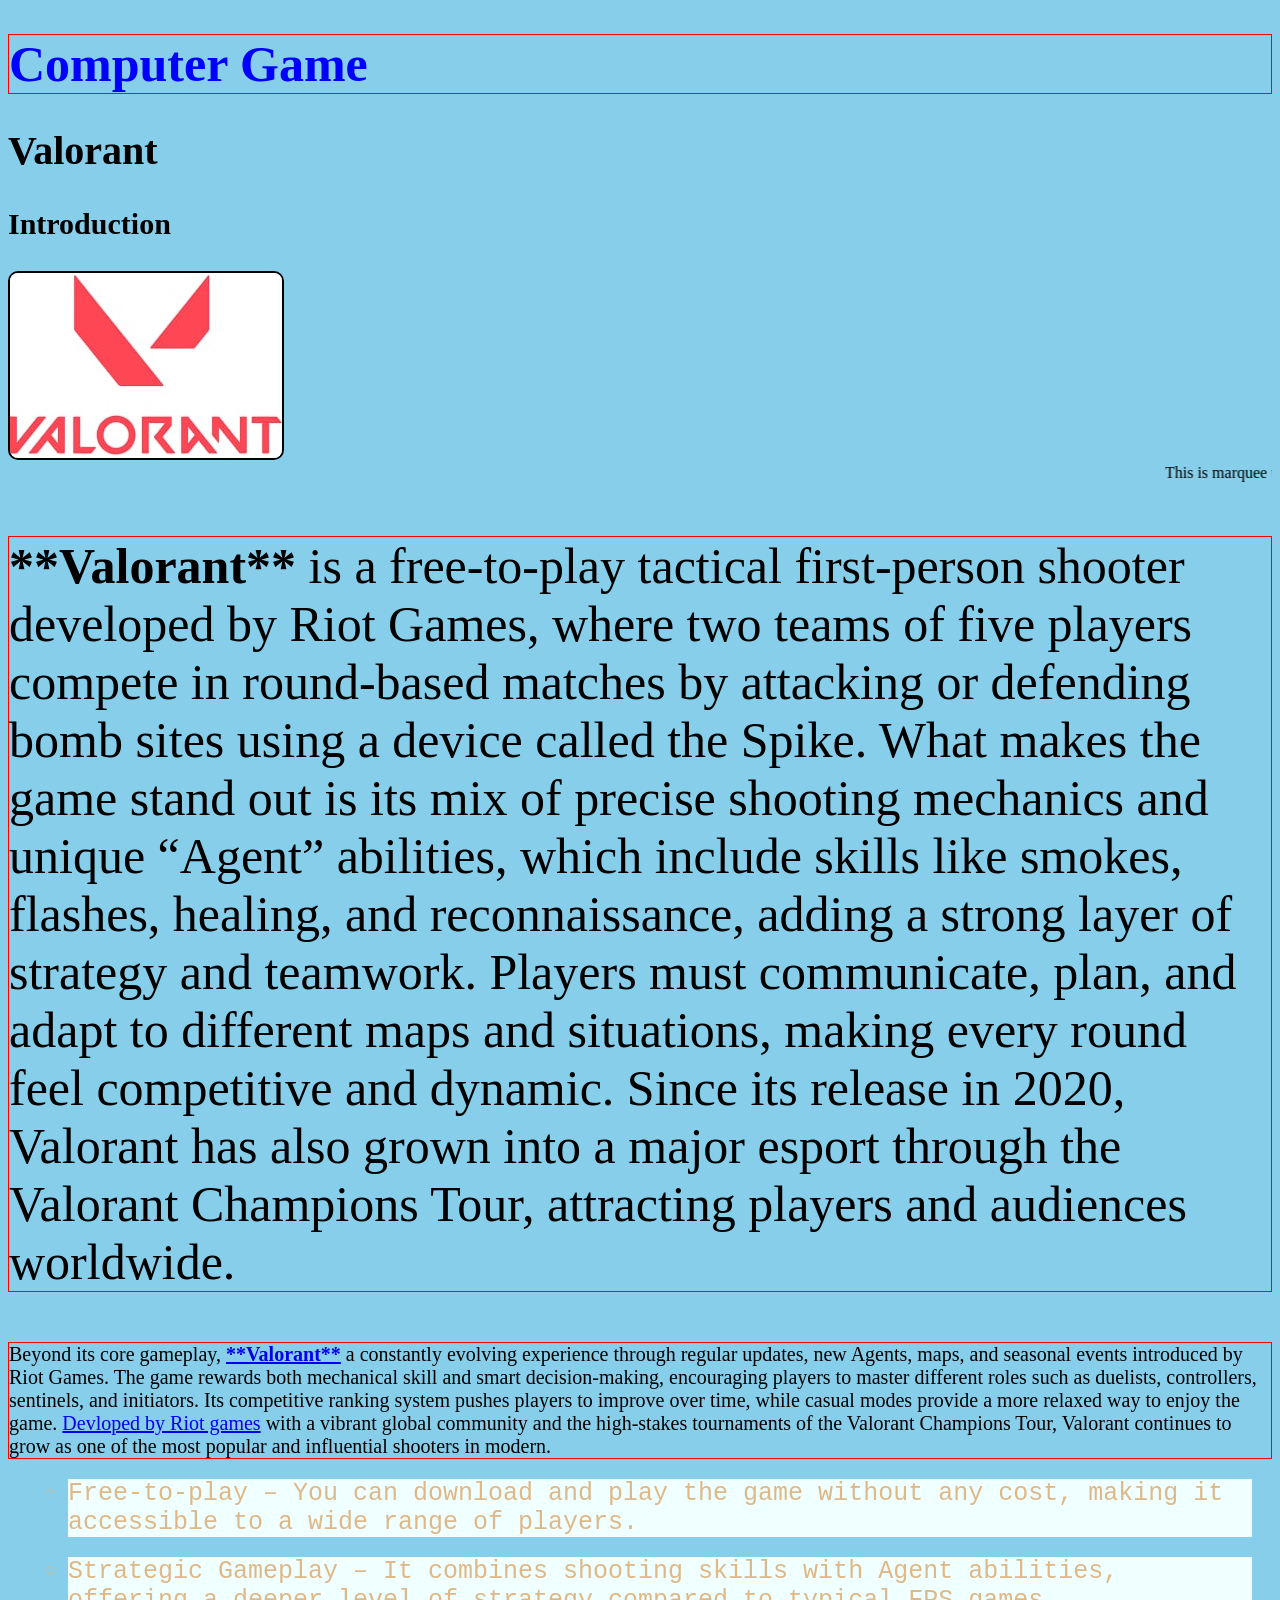
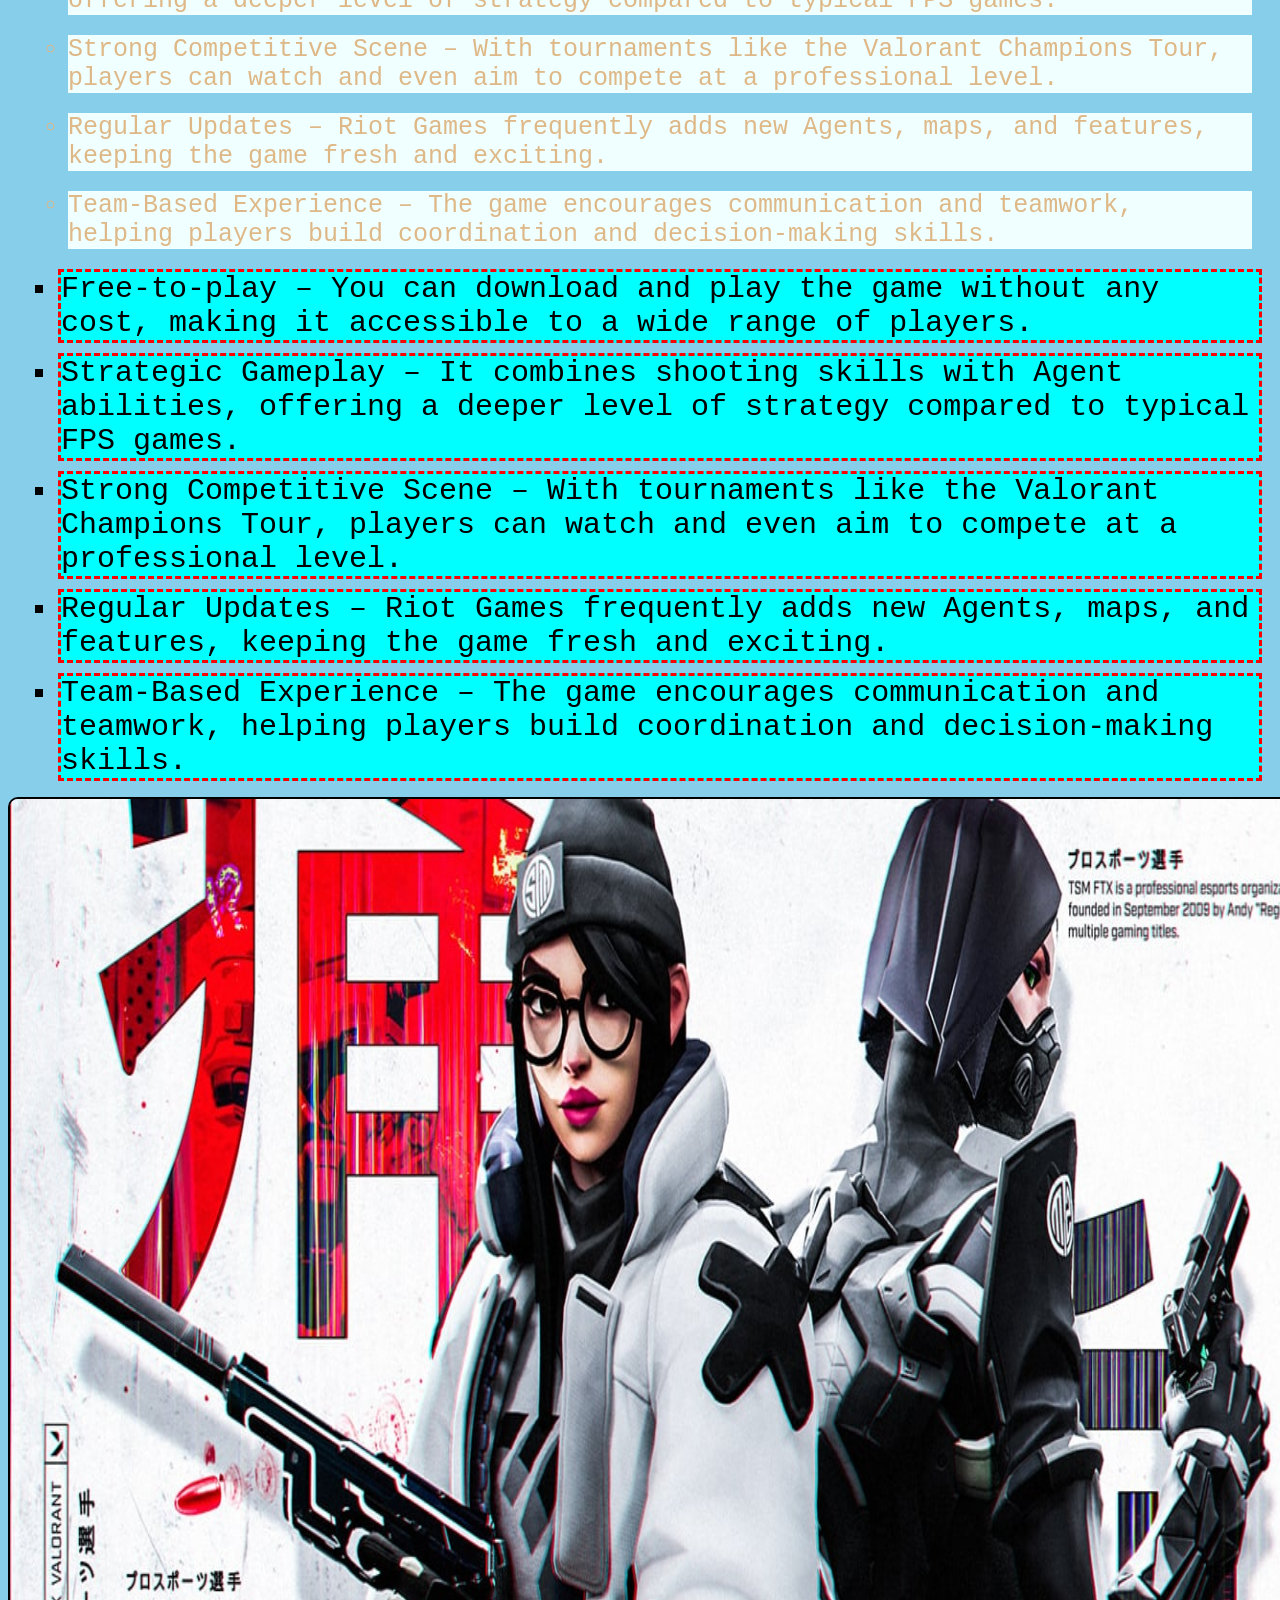
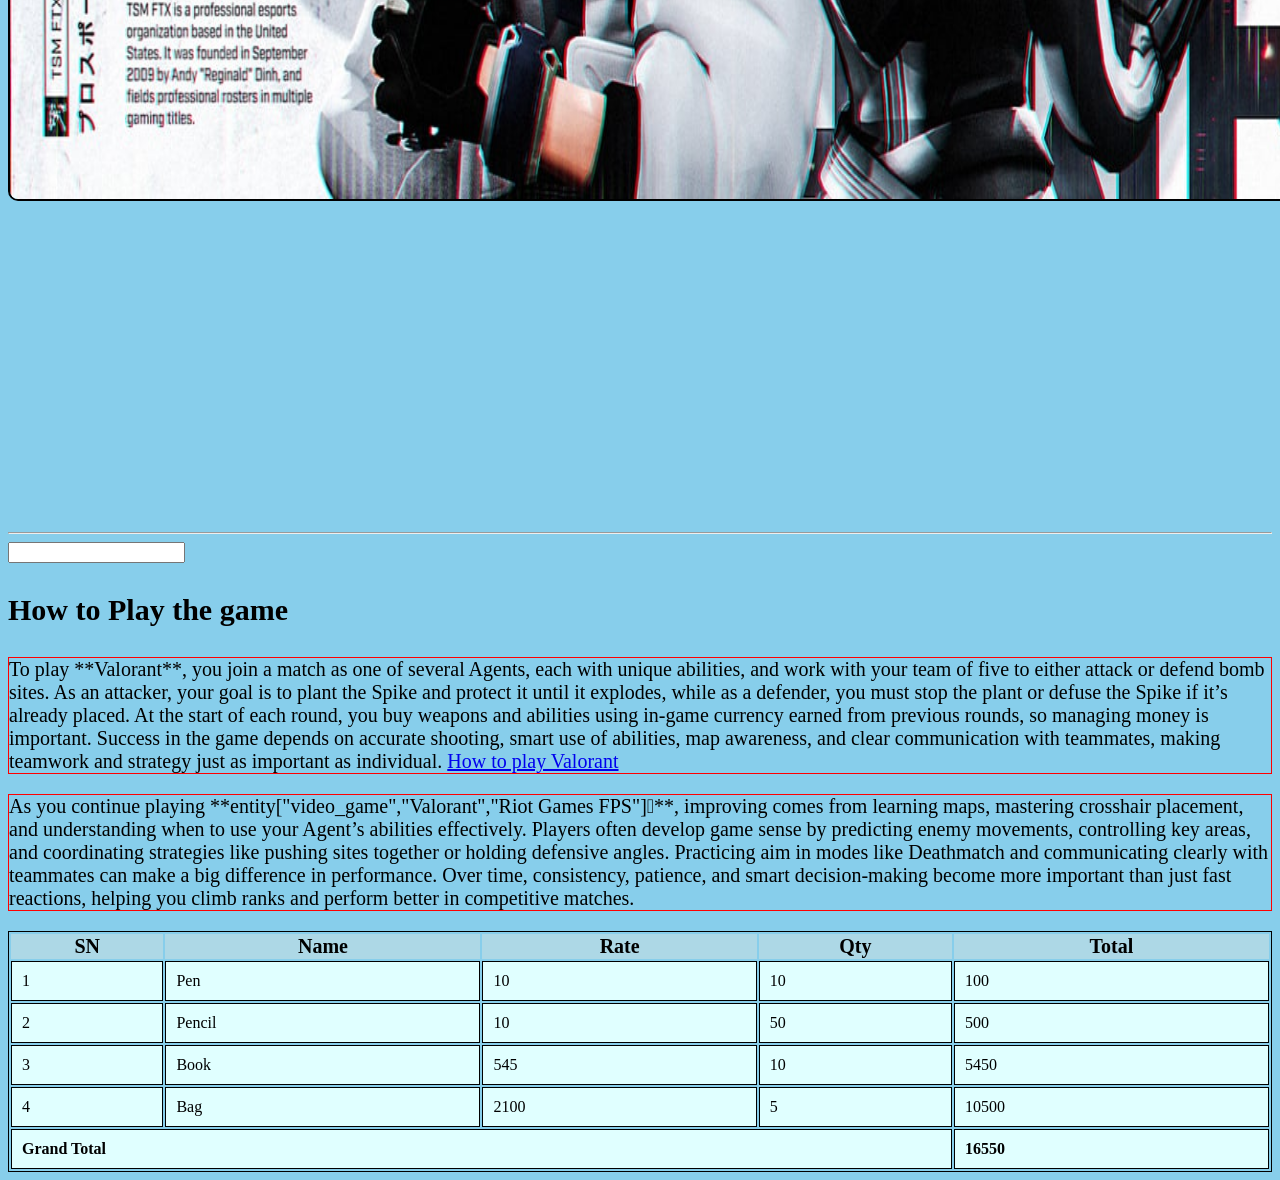
<file: index.html>
<!DOCTYPE html>
<html lang="en">
<head>
    <meta charset="UTF-8">
    <meta name="viewport" content="width=device-width, initial-scale=1.0">
    <title>Week 2 Tasks</title>
    <link rel="stylesheet" href="w4.css">
    <style>
        h1 {
            color: blue;
            font-size: 50px;
            border: 1px solid red
        } 
        h2 {
            color: black;
            font-size: 40px;
        }
        h3 {
            color: black;
            font-size: 30px;
        }

        p{
            color: black;
            font-size: 20px;
        }
    </style>
</head>
<body>
    <h1>Computer Game</h1>
    <h2>Valorant</h2>
    <h3>Introduction</h3>
    <img src="Logo.png.jpg" alt="Logo of Valorant"> 
    <marquee behavior="screen" direction="left">This is marquee tag</marquee>
    <p style="color: black; font-size: 50px;">
       <b>**Valorant**</b> is a free-to-play tactical first-person shooter developed by Riot Games, where two teams of five players compete in round-based matches by attacking or defending bomb sites using a device called the Spike. What makes the game stand out is its mix of precise shooting mechanics and unique “Agent” abilities, which include skills like smokes, flashes, healing, and reconnaissance, adding a strong layer of strategy and teamwork. Players must communicate, plan, and adapt to different maps and situations, making every round feel competitive and dynamic. Since its release in 2020, Valorant has also grown into a major esport through the Valorant Champions Tour, attracting players and audiences worldwide.
    </p>
    <p>
        Beyond its core gameplay, <a href="https://en.wikipedia.org/wiki/Valorant" target="_blank"><b>**Valorant**</b></a> a constantly evolving experience through regular updates, new Agents, maps, and seasonal events introduced by Riot Games. The game rewards both mechanical skill and smart decision-making, encouraging players to master different roles such as duelists, controllers, sentinels, and initiators. Its competitive ranking system pushes players to improve over time, while casual modes provide a more relaxed way to enjoy the game. <a href="https://playvalorant.com/en-gb/" target="_blank">Devloped by Riot games</a> with a vibrant global community and the high-stakes tournaments of the Valorant Champions Tour, Valorant continues to grow as one of the most popular and influential shooters in modern.
    </p>
    <ul>
        <li>
            Free-to-play – You can download and play the game without any cost, making it accessible to a wide range of players.
        </li>
        <li>
            Strategic Gameplay – It combines shooting skills with Agent abilities, offering a deeper level of strategy compared to typical FPS games.
        </li>
        <li>
            Strong Competitive Scene – With tournaments like the Valorant Champions Tour, players can watch and even aim to compete at a professional level.
        </li>
        <li>
            Regular Updates – Riot Games frequently adds new Agents, maps, and features, keeping the game fresh and exciting.
        </li>
        <li>
            Team-Based Experience – The game encourages communication and teamwork, helping players build coordination and decision-making skills.
        </li>
    </ul>
    <ol>
        <li>
            Free-to-play – You can download and play the game without any cost, making it accessible to a wide range of players.
        </li>
        <li>
            Strategic Gameplay – It combines shooting skills with Agent abilities, offering a deeper level of strategy compared to typical FPS games.
        </li>
        <li>
            Strong Competitive Scene – With tournaments like the Valorant Champions Tour, players can watch and even aim to compete at a professional level.
        </li>
        <li>
            Regular Updates – Riot Games frequently adds new Agents, maps, and features, keeping the game fresh and exciting.
        </li>
        <li>
            Team-Based Experience – The game encourages communication and teamwork, helping players build coordination and decision-making skills.
        </li>
    </ol>
    <img src="banner.png.jpg" height="1000" width="1840" alt="Banner of Valorant">

    <iframe width="560" height="315" src="https://www.youtube.com/embed/HBmaJuHUKDY" title="YouTube video player" frameborder="0" allow="accelerometer; autoplay; clipboard-write; encrypted-media; gyroscope; picture-in-picture; web-share" referrerpolicy="strict-origin-when-cross-origin" allowfullscreen></iframe>
    <iframe width="560" height="315" src="https://www.youtube.com/embed/3xjpx8-2gD0" title="YouTube video player" frameborder="0" allow="accelerometer; autoplay; clipboard-write; encrypted-media; gyroscope; picture-in-picture; web-share" referrerpolicy="strict-origin-when-cross-origin" allowfullscreen></iframe>
<section>
</section>
<hr>
<section class="websection" id="paragraph" value="Introduction">
    <input type="number" name=""value="Hello" id="" class=""/>
    <h3>How to Play the game</h3>
    <p style="color: black; font-size: 20px;">
        To play **Valorant**, you join a match as one of several Agents, each with unique abilities, and work with your team of five to either attack or defend bomb sites. As an attacker, your goal is to plant the Spike and protect it until it explodes, while as a defender, you must stop the plant or defuse the Spike if it’s already placed. At the start of each round, you buy weapons and abilities using in-game currency earned from previous rounds, so managing money is important. Success in the game depends on accurate shooting, smart use of abilities, map awareness, and clear communication with teammates, making teamwork and strategy just as important as individual. <a href="https://youtu.be/HBmaJuHUKDY?si=I17Joq02n6UGfr6G" target="_blank">How to play Valorant</a>
    </p>
    <p>
        As you continue playing **entity["video_game","Valorant","Riot Games FPS"]**, improving comes from learning maps, mastering crosshair placement, and understanding when to use your Agent’s abilities effectively. Players often develop game sense by predicting enemy movements, controlling key areas, and coordinating strategies like pushing sites together or holding defensive angles. Practicing aim in modes like Deathmatch and communicating clearly with teammates can make a big difference in performance. Over time, consistency, patience, and smart decision-making become more important than just fast reactions, helping you climb ranks and perform better in competitive matches.
    </p>

</head>
<body>
<table>
    <tr>
        <th>SN</th>
        <th>Name</th>
        <th>Rate</th>
        <th>Qty</th>
        <th>Total</th>
    </tr>
    <tr>
        <td>1</td>
        <td>Pen</td>
        <td>10</td>
        <td>10</td>
        <td>100</td>
    </tr>
    <tr>
        <td>2</td>
        <td>Pencil</td>
        <td>10</td>
        <td>50</td>
        <td>500</td>
    </tr>
    <tr>
        <td>3</td>
        <td>Book</td>
        <td>545</td>
        <td>10</td>
        <td>5450</td>
    </tr>
    <tr>
        <td>4</td>
        <td>Bag</td>
        <td>2100</td>
        <td>5</td>
        <td>10500</td>
    </tr>
    <!-- Grand Total Row -->
    <tr>
        <td colspan="4"><strong>Grand Total</strong></td>
        <td><strong>16550</strong></td>
    </tr>
</table>
</body>
</html>
</file>
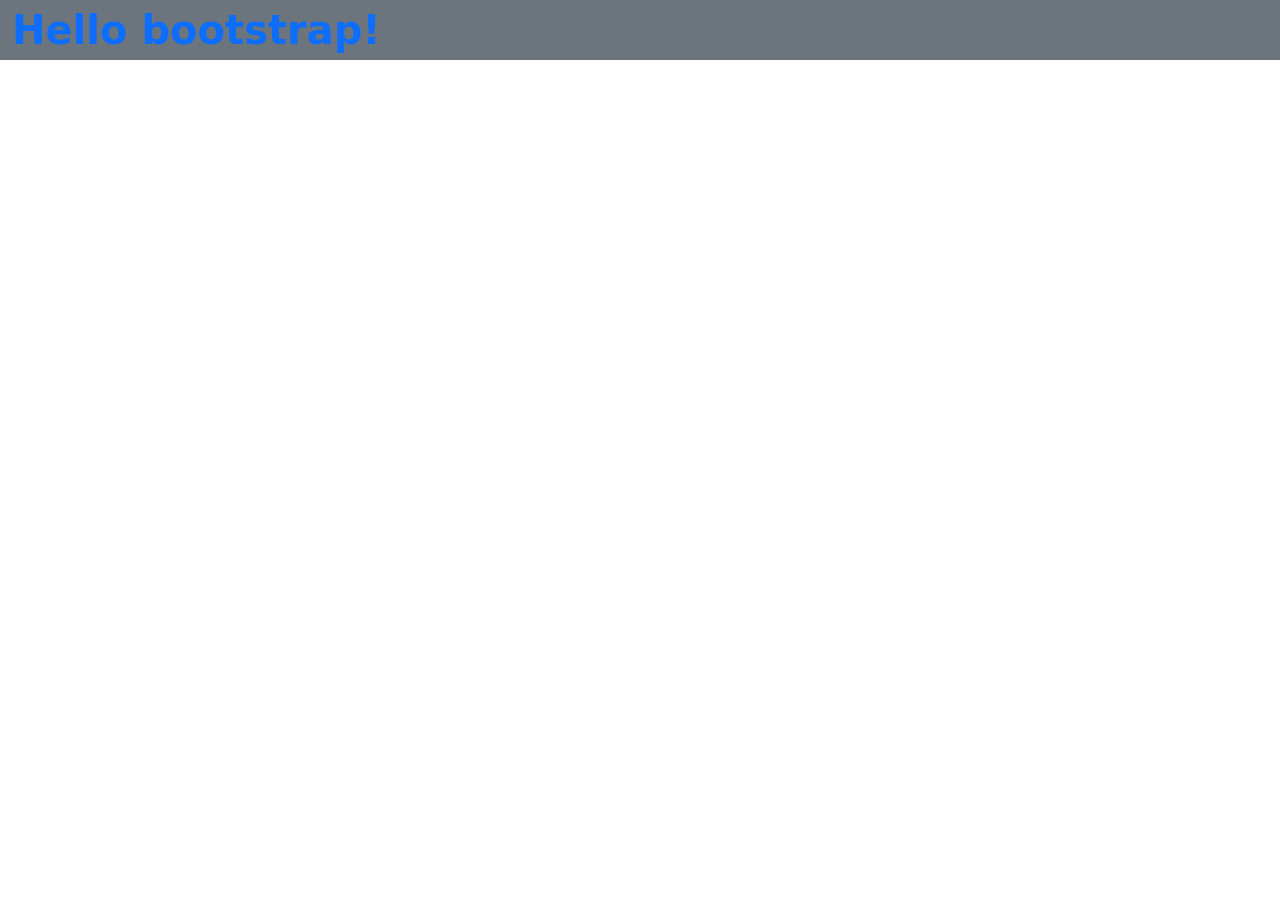
<file: bt.html>
<!DOCTYPE html>
<html lang="en">
<head>
    <meta charset="UTF-8">
    <meta name="viewport" content="width=device-width, initial-scale=1.0">
    <title>Bootstrap Practice</title>
    <link href="https://cdn.jsdelivr.net/npm/bootstrap@5.3.8/dist/css/bootstrap.min.css" rel="stylesheet" integrity="sha384-sRIl4kxILFvY47J16cr9ZwB07vP4J8+LH7qKQnuqkuIAvNWLzeN8tE5YBujZqJLB" crossorigin="anonymous">
</head>
<body>
    <div class="container-fluid bg-secondary text-white">
       <p class="fw-bold fs-1 text-primary">Hello bootstrap!</p>
    </div>
</body>
</html>
</file>
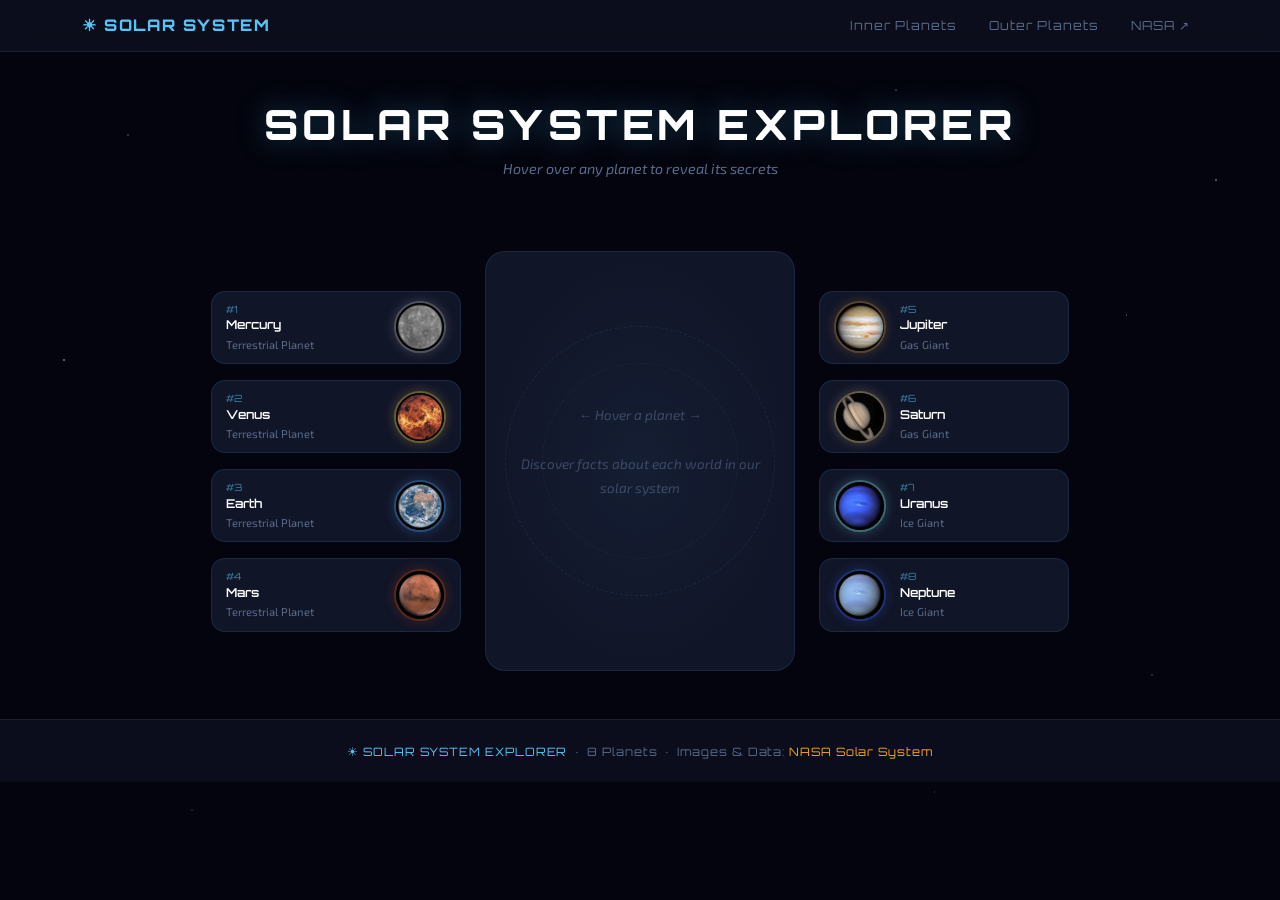
<file: Layout Task/Task.html>
<!DOCTYPE html>
<html lang="en">
<head>
  <meta charset="UTF-8"/>
  <meta name="viewport" content="width=device-width, initial-scale=1.0"/>
  <title>Solar System Explorer</title>

  <!-- Bootstrap 5 CSS -->
  <link href="https://cdn.jsdelivr.net/npm/bootstrap@5.3.3/dist/css/bootstrap.min.css" rel="stylesheet"/>
  <!-- Google Fonts -->
  <link href="https://fonts.googleapis.com/css2?family=Orbitron:wght@400;600;800&family=Exo+2:ital,wght@0,300;0,400;0,600;1,300&display=swap" rel="stylesheet"/>
  <!-- Your custom CSS file -->
  <link rel="stylesheet" href="style.css"/>
</head>
<body>

  <!-- ══════════════════════════════
       NAVBAR
  ══════════════════════════════ -->
  <nav class="navbar navbar-expand-lg">
    <div class="container">
      <a class="navbar-brand" href="#">☀ SOLAR SYSTEM</a>
      <button class="navbar-toggler" type="button"
              data-bs-toggle="collapse" data-bs-target="#nav"
              aria-controls="nav" aria-expanded="false">
        <span class="navbar-toggler-icon"></span>
      </button>
      <div class="collapse navbar-collapse" id="nav">
        <ul class="navbar-nav ms-auto gap-3">
          <li class="nav-item"><a class="nav-link" href="#">Inner Planets</a></li>
          <li class="nav-item"><a class="nav-link" href="#">Outer Planets</a></li>
          <li class="nav-item">
            <a class="nav-link" href="https://solarsystem.nasa.gov" target="_blank">NASA ↗</a>
          </li>
        </ul>
      </div>
    </div>
  </nav>

  <!-- ══════════════════════════════
       PAGE TITLE
  ══════════════════════════════ -->
  <div class="page-title">
    <h1>SOLAR SYSTEM EXPLORER</h1>
    <p>Hover over any planet to reveal its secrets</p>
  </div>

  <!-- ══════════════════════════════
       MAIN LAYOUT — left | center | right
  ══════════════════════════════ -->
  <div class="solar-wrapper">

    <!-- LEFT column: Mercury, Venus, Earth, Mars -->
    <div class="planet-list left" id="leftPlanets"></div>

    <!-- CENTER panel: shows planet details on hover -->
    <div class="center-display" id="centerDisplay">
      <p class="center-placeholder">
        ← Hover a planet →<br/><br/>
        Discover facts about each world in our solar system
      </p>
    </div>

    <!-- RIGHT column: Jupiter, Saturn, Uranus, Neptune -->
    <div class="planet-list right" id="rightPlanets"></div>

  </div>

  <!-- ══════════════════════════════
       FOOTER
  ══════════════════════════════ -->
  <footer>
    <span class="hi">☀ SOLAR SYSTEM EXPLORER</span> &nbsp;·&nbsp;
    8 Planets &nbsp;·&nbsp;
    Images &amp; Data:
    <a href="https://solarsystem.nasa.gov" target="_blank"
       style="color:var(--accent2);text-decoration:none">NASA Solar System</a>
  </footer>

  <!-- Bootstrap JS -->
  <script src="https://cdn.jsdelivr.net/npm/bootstrap@5.3.3/dist/js/bootstrap.bundle.min.js"></script>
  <!-- Your custom JS file -->
  <script src="app.js"></script>

</body>
</html>
</file>
<file: w4.css>
h1 {
    color:blue;
    font-size: 50px;
    border: 1px solid red;
}

p {
    color: rgb(255, 255, 255);
    font-size: 20px;
    border: 1px solid red;
  
}
body
{
    background-color: skyblue;
}

ul li {
    color: burlywood;
    margin: 20px;
    font-family: monospace;
    background-color: azure;
    font-size: 25px;
    list-style-type: circle;
}

ol li {
    font-size: 30px;
    color: black;
    margin: 10px;
    font-family: 'Courier New', Courier, monospace;
    background-color: aqua;
    list-style-type: square;
    border: 3px dashed red;
}

img{
    border: 2px solid black;
    border-radius: 10px;
}

table{
    width: 100%;
    border: 1px solid black;
}

th {
    background-color: lightblue;
    font-weight: bold;
    font-size: 20px;
}
td {
    background-color: lightcyan;
    color: black;
    border: 1px solid black;
    padding: 10px;
    text-align: left; 
}
</file>
<file: Layout Task/style.css>
/* ══════════════════════════════
   CSS VARIABLES
══════════════════════════════ */
:root {
  --bg:      #03040d;
  --surface: #0c0f1e;
  --card:    #111528;
  --border:  rgba(100,180,255,0.12);
  --accent:  #58c4f5;
  --accent2: #f5a623;
  --glow:    rgba(88,196,245,0.35);
  --text:    #cdd8f0;
  --muted:   #5a6a8a;
}

*, *::before, *::after { box-sizing: border-box; margin:0; padding:0; }
html { scroll-behavior: smooth; }

body {
  background: var(--bg);
  color: var(--text);
  font-family: 'Exo 2', sans-serif;
  min-height: 100vh;
  overflow-x: hidden;
}

/* ── Starfield background ── */
body::before {
  content: '';
  position: fixed; inset: 0; pointer-events: none; z-index: 0;
  background-image:
    radial-gradient(1px 1px at 10% 15%, rgba(255,255,255,.6) 0%, transparent 100%),
    radial-gradient(1px 1px at 25% 60%, rgba(255,255,255,.4) 0%, transparent 100%),
    radial-gradient(1px 1px at 40% 30%, rgba(255,255,255,.5) 0%, transparent 100%),
    radial-gradient(1px 1px at 55% 80%, rgba(255,255,255,.3) 0%, transparent 100%),
    radial-gradient(1px 1px at 70% 10%, rgba(255,255,255,.6) 0%, transparent 100%),
    radial-gradient(1px 1px at 80% 50%, rgba(255,255,255,.4) 0%, transparent 100%),
    radial-gradient(1px 1px at 90% 75%, rgba(255,255,255,.5) 0%, transparent 100%),
    radial-gradient(1px 1px at 15% 90%, rgba(255,255,255,.3) 0%, transparent 100%),
    radial-gradient(1px 1px at 60% 45%, rgba(255,255,255,.4) 0%, transparent 100%),
    radial-gradient(1px 1px at 35% 70%, rgba(255,255,255,.5) 0%, transparent 100%),
    radial-gradient(1.5px 1.5px at 5%  40%, rgba(255,255,255,.7) 0%, transparent 100%),
    radial-gradient(1.5px 1.5px at 95% 20%, rgba(255,255,255,.6) 0%, transparent 100%),
    radial-gradient(1px 1px at 48% 55%, rgba(255,255,255,.4) 0%, transparent 100%),
    radial-gradient(1px 1px at 73% 88%, rgba(255,255,255,.3) 0%, transparent 100%),
    radial-gradient(1px 1px at 88% 35%, rgba(255,255,255,.5) 0%, transparent 100%);
}

/* ══════════════════════════════
   NAVBAR
══════════════════════════════ */
.navbar {
  background: rgba(12,15,30,0.92) !important;
  backdrop-filter: blur(12px);
  border-bottom: 1px solid var(--border);
  font-family: 'Orbitron', sans-serif;
  font-size: .78rem;
  letter-spacing: .08em;
  position: sticky; top: 0; z-index: 200;
}
.navbar-brand {
  color: var(--accent) !important;
  font-weight: 800;
  font-size: 1rem;
  letter-spacing: .1em;
}
.nav-link { color: var(--muted) !important; transition: color .2s; }
.nav-link:hover { color: var(--accent) !important; }
.navbar-toggler { border-color: var(--accent) !important; }
.navbar-toggler-icon {
  filter: invert(70%) sepia(60%) saturate(400%) hue-rotate(165deg);
}

/* ══════════════════════════════
   PAGE TITLE
══════════════════════════════ */
.page-title {
  text-align: center;
  padding: 3rem 1rem 1.5rem;
  position: relative; z-index: 1;
}
.page-title h1 {
  font-family: 'Orbitron', sans-serif;
  font-size: clamp(1.4rem, 4vw, 2.6rem);
  font-weight: 800;
  color: #fff;
  text-shadow: 0 0 30px var(--glow);
  letter-spacing: .1em;
}
.page-title p {
  color: var(--muted);
  font-size: .9rem;
  margin-top: .5rem;
  font-style: italic;
}

/* ══════════════════════════════
   SOLAR WRAPPER — 3-column grid
══════════════════════════════ */
.solar-wrapper {
  display: grid;
  grid-template-columns: 1fr auto 1fr;
  gap: 0 1.5rem;
  align-items: center;
  padding: 2rem 2rem 3rem;
  max-width: 1200px;
  margin: 0 auto;
  position: relative; z-index: 1;
}

/* ══════════════════════════════
   PLANET LIST (left / right)
══════════════════════════════ */
.planet-list {
  display: flex;
  flex-direction: column;
  gap: 1rem;
}
.planet-list.left  { align-items: flex-end; }
.planet-list.right { align-items: flex-start; }

/* ══════════════════════════════
   PLANET CARD
══════════════════════════════ */
.planet-card {
  display: flex;
  align-items: center;
  gap: .85rem;
  background: var(--card);
  border: 1px solid var(--border);
  border-radius: 14px;
  padding: .6rem .9rem;
  cursor: pointer;
  transition: border-color .25s, transform .25s, box-shadow .25s;
  width: 250px;
  position: relative;
  overflow: hidden;
}

/* glow overlay on hover */
.planet-card::before {
  content: '';
  position: absolute; inset: 0;
  background: radial-gradient(circle at 30% 50%, rgba(88,196,245,.07), transparent 70%);
  opacity: 0;
  transition: opacity .3s;
  pointer-events: none;
}
.planet-card:hover::before,
.planet-card.active::before { opacity: 1; }

/* left cards flip image to right side */
.planet-list.left  .planet-card { flex-direction: row-reverse; }
.planet-list.right .planet-card { flex-direction: row; }

.planet-card:hover,
.planet-card.active {
  border-color: var(--accent);
  box-shadow: 0 0 20px rgba(88,196,245,.3);
  transform: scale(1.03);
}

/* ── Circular thumbnail image ── */
.planet-card .p-thumb {
  width: 52px;
  height: 52px;
  border-radius: 50%;
  object-fit: cover;
  flex-shrink: 0;
  border: 2px solid rgba(88,196,245,.2);
  box-shadow: 0 0 12px rgba(88,196,245,.25);
  transition: box-shadow .3s, transform .3s;
}
.planet-card:hover .p-thumb,
.planet-card.active .p-thumb {
  box-shadow: 0 0 22px rgba(88,196,245,.55);
  transform: scale(1.08);
}

/* ── Card text ── */
.planet-card .p-info { flex: 1; min-width: 0; }
.planet-card .p-num {
  font-family: 'Orbitron', sans-serif;
  font-size: .62rem;
  color: var(--accent);
  opacity: .6;
}
.planet-card .p-name {
  font-family: 'Orbitron', sans-serif;
  font-size: .76rem;
  font-weight: 600;
  color: #fff;
  white-space: nowrap;
  overflow: hidden;
  text-overflow: ellipsis;
}
.planet-card .p-sub {
  font-size: .70rem;
  color: var(--muted);
  margin-top: .12rem;
}

/* ══════════════════════════════
   CENTER DISPLAY PANEL
══════════════════════════════ */
.center-display {
  width: 310px;
  min-height: 420px;
  background: radial-gradient(ellipse at center, rgba(88,196,245,.05) 0%, transparent 70%),
              var(--card);
  border: 1px solid var(--border);
  border-radius: 20px;
  display: flex;
  flex-direction: column;
  align-items: center;
  justify-content: center;
  text-align: center;
  padding: 1.6rem 1.4rem 1.8rem;
  position: relative;
  overflow: hidden;
  transition: border-color .4s, box-shadow .4s;
}
.center-display.lit {
  border-color: rgba(88,196,245,.4);
  box-shadow: 0 0 40px rgba(88,196,245,.15),
              inset 0 0 40px rgba(88,196,245,.04);
}

/* Orbit ring decorations */
.center-display::before {
  content: '';
  position: absolute;
  width: 270px; height: 270px;
  border-radius: 50%;
  border: 1px dashed rgba(88,196,245,.1);
  top: 50%; left: 50%;
  transform: translate(-50%, -50%);
  pointer-events: none;
}
.center-display::after {
  content: '';
  position: absolute;
  width: 196px; height: 196px;
  border-radius: 50%;
  border: 1px dashed rgba(88,196,245,.07);
  top: 50%; left: 50%;
  transform: translate(-50%, -50%);
  pointer-events: none;
}

/* ── Large planet image in center ── */
.center-planet-img {
  width: 120px;
  height: 120px;
  border-radius: 50%;
  object-fit: cover;
  border: 3px solid rgba(88,196,245,.3);
  box-shadow: 0 0 30px rgba(88,196,245,.4);
  margin-bottom: 1rem;
  opacity: 0;
  transform: scale(0.5);
  transition: opacity .4s, transform .4s cubic-bezier(.34,1.56,.64,1);
  position: relative; z-index: 2;
}
.center-planet-img.show {
  opacity: 1;
  transform: scale(1);
  animation: pulseGlow 3s ease-in-out infinite;
}
@keyframes pulseGlow {
  0%,100% { box-shadow: 0 0 30px rgba(88,196,245,.4); }
  50%      { box-shadow: 0 0 55px rgba(88,196,245,.75); }
}

/* ── Center text elements ── */
.center-title {
  font-family: 'Orbitron', sans-serif;
  font-size: 1.2rem;
  font-weight: 800;
  color: #fff;
  letter-spacing: .1em;
  margin-bottom: .3rem;
  opacity: 0;
  transform: translateY(10px);
  transition: opacity .35s .1s, transform .35s .1s;
  position: relative; z-index: 2;
}
.center-title.show { opacity: 1; transform: translateY(0); }

.center-type {
  font-size: .68rem;
  letter-spacing: .15em;
  text-transform: uppercase;
  color: var(--accent);
  margin-bottom: .8rem;
  opacity: 0;
  transition: opacity .35s .15s;
  position: relative; z-index: 2;
}
.center-type.show { opacity: 1; }

.center-desc {
  font-size: .80rem;
  color: var(--muted);
  line-height: 1.65;
  opacity: 0;
  transform: translateY(8px);
  transition: opacity .35s .2s, transform .35s .2s;
  position: relative; z-index: 2;
  margin-bottom: .8rem;
}
.center-desc.show { opacity: 1; transform: translateY(0); }

.center-stats {
  display: flex;
  gap: .6rem;
  flex-wrap: wrap;
  justify-content: center;
  opacity: 0;
  transition: opacity .35s .25s;
  position: relative; z-index: 2;
  margin-bottom: .8rem;
}
.center-stats.show { opacity: 1; }

.stat-pill {
  background: rgba(88,196,245,.08);
  border: 1px solid rgba(88,196,245,.22);
  border-radius: 999px;
  padding: .2rem .65rem;
  font-size: .65rem;
  font-family: 'Orbitron', sans-serif;
  color: var(--accent);
  white-space: nowrap;
}

.center-link {
  opacity: 0;
  transition: opacity .35s .3s;
  position: relative; z-index: 2;
}
.center-link.show { opacity: 1; }
.center-link a {
  color: var(--accent2);
  font-size: .75rem;
  text-decoration: none;
  border-bottom: 1px solid rgba(245,166,35,.35);
}
.center-link a:hover { border-color: var(--accent2); }

.center-placeholder {
  color: var(--muted);
  font-size: .85rem;
  font-style: italic;
  opacity: .6;
  line-height: 1.8;
  position: relative; z-index: 2;
}

/* ══════════════════════════════
   FOOTER
══════════════════════════════ */
footer {
  background: rgba(12,15,30,.92);
  border-top: 1px solid var(--border);
  padding: 1.4rem 0;
  text-align: center;
  font-family: 'Orbitron', sans-serif;
  font-size: .72rem;
  letter-spacing: .08em;
  color: var(--muted);
  position: relative; z-index: 1;
}
footer .hi { color: var(--accent); }

/* ══════════════════════════════
   RESPONSIVE
══════════════════════════════ */
@media (max-width: 900px) {
  .solar-wrapper {
    grid-template-columns: 1fr;
    grid-template-rows: auto auto auto;
    gap: 1.5rem 0;
    padding: 1.5rem 1rem 2rem;
  }
  .planet-list { flex-direction: row; flex-wrap: wrap; justify-content: center; }
  .planet-list.left,
  .planet-list.right { align-items: center; }
  .planet-list.left .planet-card { flex-direction: row; }
  .planet-card { width: 200px; }
  .center-display {
    width: 100%; max-width: 380px;
    margin: 0 auto; min-height: 340px;
  }
}
@media (max-width: 480px) {
  .planet-card { width: 165px; padding: .5rem .7rem; }
  .planet-card .p-thumb { width: 40px; height: 40px; }
  .center-planet-img { width: 90px; height: 90px; }
  .center-display { min-height: 300px; }
}
</file>
